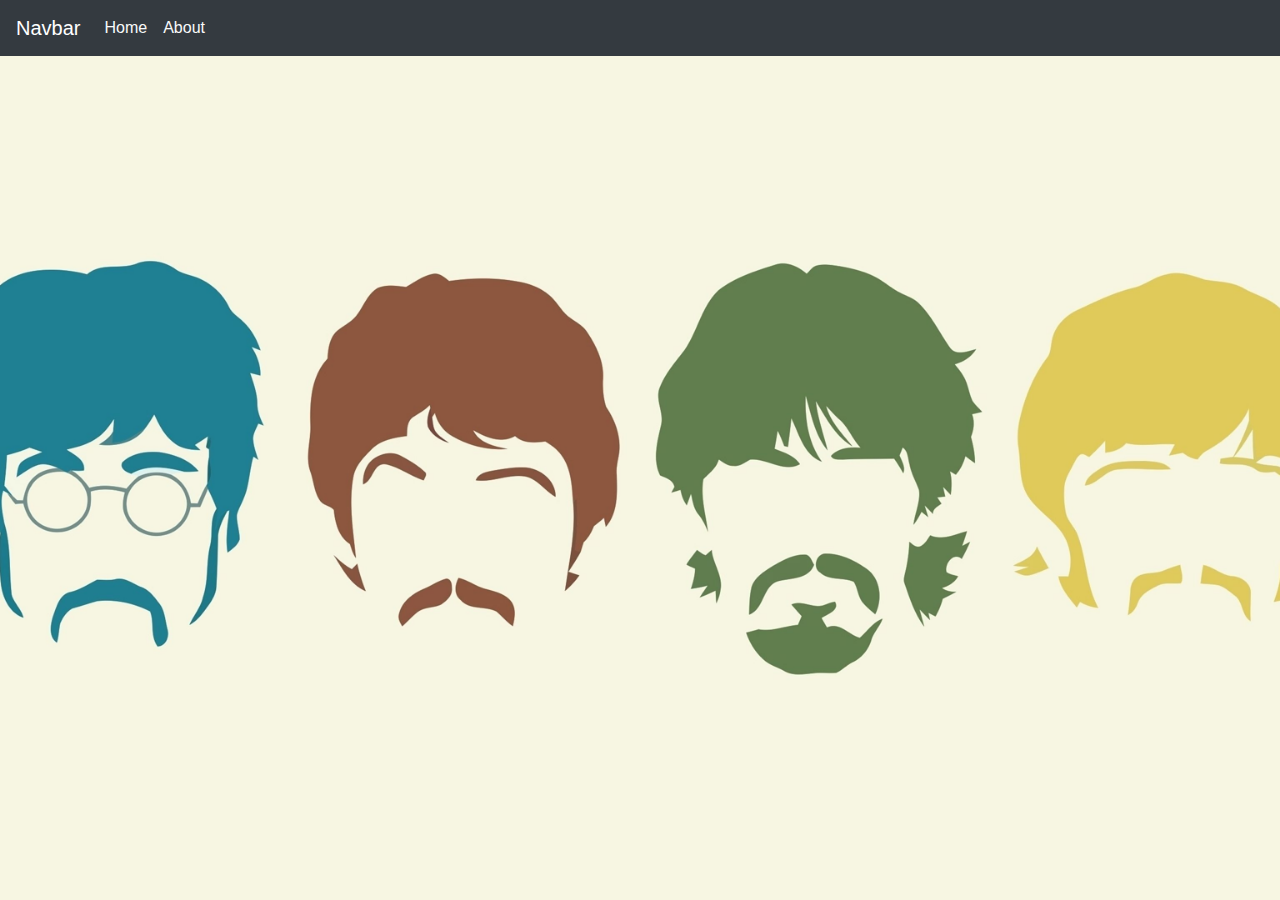
<file: index.html>
<!DOCTYPE html>
<html>
<head>
	<title>THE BEATLES</title>
	<meta name="viewport" content="width=device-width,initial-scale-1,shrink-ti-fit=no">
	<script src="https://code.jquery.com/jquery-3.3.1.slim.min.js" integrity="sha384-q8i/X+965DzO0rT7abK41JStQIAqVgRVzpbzo5smXKp4YfRvH+8abtTE1Pi6jizo" crossorigin="anonymous">
	</script>
	<script src="https://cdnjs.cloudflare.com/ajax/libs/popper.js/1.14.7/umd/popper.min.js" integrity="sha384-UO2eT0CpHqdSJQ6hJty5KVphtPhzWj9WO1clHTMGa3JDZwrnQq4sF86dIHNDz0W1" crossorigin="anonymous">
	</script>
	<script src="https://stackpath.bootstrapcdn.com/bootstrap/4.3.1/js/bootstrap.min.js" integrity="sha384-JjSmVgyd0p3pXB1rRibZUAYoIIy6OrQ6VrjIEaFf/nJGzIxFDsf4x0xIM+B07jRM" crossorigin="anonymous">
	</script>

	<link rel="stylesheet" href="https://stackpath.bootstrapcdn.com/bootstrap/4.3.1/css/bootstrap.min.css" integrity="sha384-ggOyR0iXCbMQv3Xipma34MD+dH/1fQ784/j6cY/iJTQUOhcWr7x9JvoRxT2MZw1T" crossorigin="anonymous">

	<link rel="stylesheet" type="text/css" href="https://cdnjs.cloudflare.com/ajax/libs/font-awesome/5.9.0/css/all.min.css">
	<link rel="stylesheet" type="text/css" href="css/style.css">
</head>
<body class="home-background">
	<nav class="navbar navbar-expand-lg navbar-dark bg-dark mb-5">
		  <a class="navbar-brand" href="#">Navbar</a>
		  <button class="navbar-toggler" type="button" data-toggle="collapse" data-target="#navbarNavAltMarkup" aria-controls="navbarNavAltMarkup" aria-expanded="false" aria-label="Toggle navigation">
		    <span class="navbar-toggler-icon"></span>
		  </button>
		  <div class="collapse navbar-collapse" id="navbarNavAltMarkup">
		    <div class="navbar-nav">
		      <a class="nav-item nav-link text-light active" href="#">Home <span class="sr-only">(current)</span></a>
		      <a class="nav-item nav-link text-light" href="about.html">About</a>
		 
		    </div>
		  </div>
	</nav>
	<div class="container"></div>
</body>
</html>
</file>
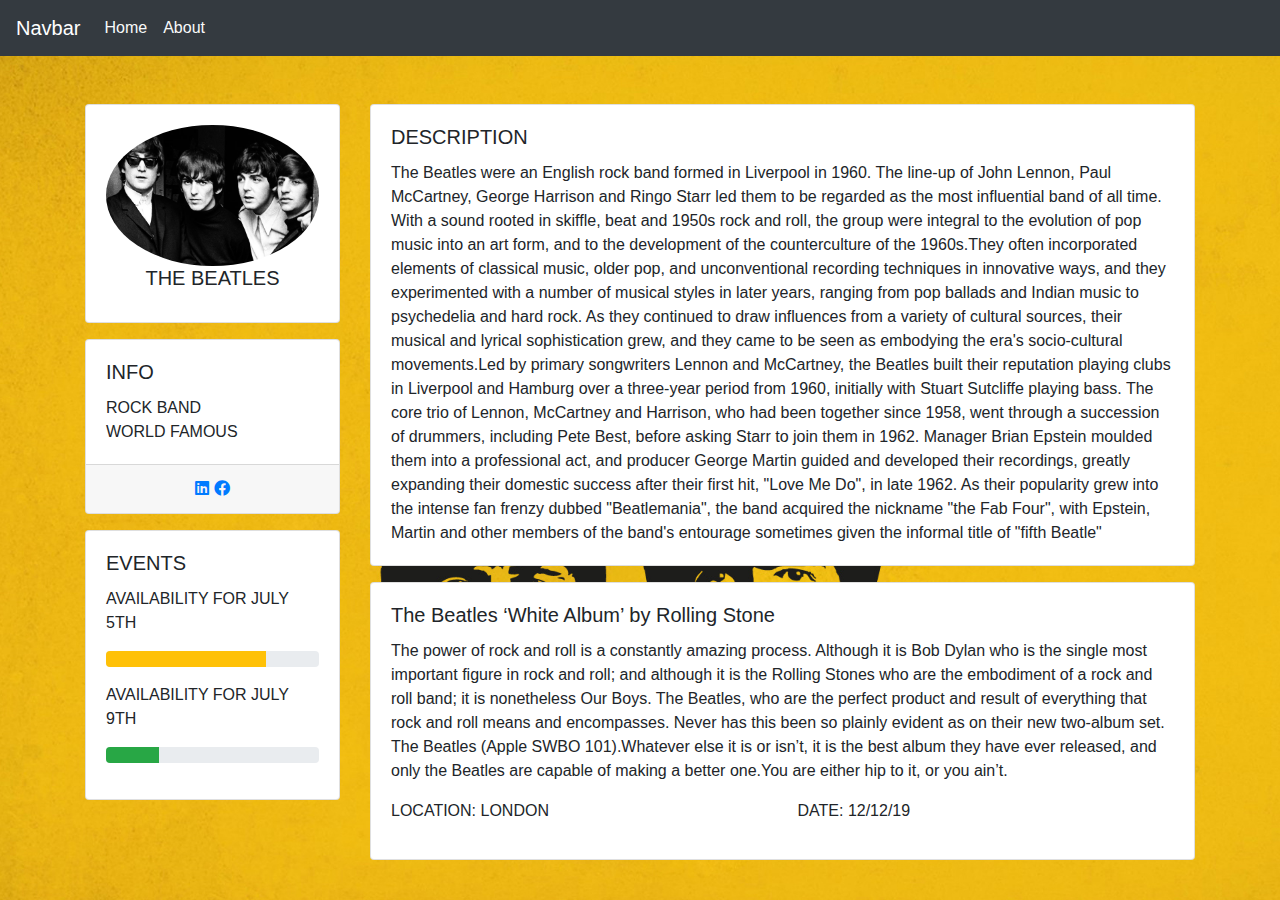
<file: about.html>
<!DOCTYPE html>
<html>
<head>
	<title>BEATLES</title>
	<meta name="viewport" content="width=device-width, initial-scale-1,shrink-ti-fit=no">
<script src="https://code.jquery.com/jquery-3.3.1.slim.min.js" integrity="sha384-q8i/X+965DzO0rT7abK41JStQIAqVgRVzpbzo5smXKp4YfRvH+8abtTE1Pi6jizo" crossorigin="anonymous">
</script>
<script src="https://cdnjs.cloudflare.com/ajax/libs/popper.js/1.14.7/umd/popper.min.js" integrity="sha384-UO2eT0CpHqdSJQ6hJty5KVphtPhzWj9WO1clHTMGa3JDZwrnQq4sF86dIHNDz0W1" crossorigin="anonymous">
</script>
<script src="https://stackpath.bootstrapcdn.com/bootstrap/4.3.1/js/bootstrap.min.js" integrity="sha384-JjSmVgyd0p3pXB1rRibZUAYoIIy6OrQ6VrjIEaFf/nJGzIxFDsf4x0xIM+B07jRM" crossorigin="anonymous">
</script>

	<link rel="stylesheet" href="https://stackpath.bootstrapcdn.com/bootstrap/4.3.1/css/bootstrap.min.css" integrity="sha384-ggOyR0iXCbMQv3Xipma34MD+dH/1fQ784/j6cY/iJTQUOhcWr7x9JvoRxT2MZw1T" crossorigin="anonymous">

	<link rel="stylesheet" type="text/css" href="https://cdnjs.cloudflare.com/ajax/libs/font-awesome/5.9.0/css/all.min.css">
	<link rel="stylesheet" type="text/css" href="css/about.css">

</head>
<body>
			<nav class="navbar navbar-expand-lg navbar-dark bg-dark mb-5">
		  <a class="navbar-brand" href="#">Navbar</a>
		  <button class="navbar-toggler" type="button" data-toggle="collapse" data-target="#navbarNavAltMarkup" aria-controls="navbarNavAltMarkup" aria-expanded="false" aria-label="Toggle navigation">
		    <span class="navbar-toggler-icon"></span>
		  </button>
		  <div class="collapse navbar-collapse" id="navbarNavAltMarkup">
		    <div class="navbar-nav">
		      <a class="nav-item nav-link text-light" href="index.html">Home <span class="sr-only">(current)</span></a>
		      <a class="nav-item nav-link text-light active" href="#">About</a>
		    </div>
		  </div>
			</nav>
	<div class="container">
	    <div class="row">	
	        <div class="col-md-3">
	        	<div class="card">
	        		 <div class="card-body text-center">
 		        		<img src="img/B.jpg" class="card-img rounded-circle" alt="...">
	        		 	<h5 class="card-title">THE BEATLES</h5>
						<p class="card-text"> </p>
					</div>
				</div>
			    <div class="card mt-3">
					<div class="card-body">
						<h5 class="card-title">INFO</h5>
						<p class="card-text">
						ROCK BAND<br>
						WORLD FAMOUS<br>
						</p>
					</div>
					<div class="card-footer text-center">
						<a href="https://www.linkedin.com/company/the-beatles/about/" target="_blank">
							<i class="fab fa-linkedin"></i>
						</a>
						<a href="https://en-gb.facebook.com/thebeatles/" target="_blank">
							<i class="fab fa-facebook"></i>
						</a>	
					</div>
				</div>
				<div class="card mt-3">
					<div class="card-body">
						<h5 class="card-title">EVENTS</h5>
						<p class="card-text">
							AVAILABILITY FOR JULY 5TH
							<div class="progress">
  							<div class="progress-bar bg-warning" role="progressbar" style="width: 75%" aria-valuenow="75" aria-valuemin="0" aria-valuemax="100">
  							</div>
							</div>
							</p>
			            <p class="card-text">
		           		AVAILABILITY FOR JULY 9TH
	                    	<div class="progress">
<div class="progress-bar bg-success" role="progressbar" style="width: 25%" aria-valuenow="25" aria-valuemin="0" aria-valuemax="100">
</div>
 							</div>		             
						</p>
					</div>
			 	</div>
			</div>
          	<div class="col-md-9">
          		<div class="card">
          			<div class="card-body">
          				<h5 class="card-title">DESCRIPTION</h5>
          				<p class="card-text">The Beatles were an English rock band formed in Liverpool in 1960. The line-up of John Lennon, Paul McCartney, George Harrison and Ringo Starr led them to be regarded as the most influential band of all time. With a sound rooted in skiffle, beat and 1950s rock and roll, the group were integral to the evolution of pop music into an art form, and to the development of the counterculture of the 1960s.They often incorporated elements of classical music, older pop, and unconventional recording techniques in innovative ways, and they experimented with a number of musical styles in later years, ranging from pop ballads and Indian music to psychedelia and hard rock. As they continued to draw influences from a variety of cultural sources, their musical and lyrical sophistication grew, and they came to be seen as embodying the era's socio-cultural movements.Led by primary songwriters Lennon and McCartney, the Beatles built their reputation playing clubs in Liverpool and Hamburg over a three-year period from 1960, initially with Stuart Sutcliffe playing bass. The core trio of Lennon, McCartney and Harrison, who had been together since 1958, went through a succession of drummers, including Pete Best, before asking Starr to join them in 1962. Manager Brian Epstein moulded them into a professional act, and producer George Martin guided and developed their recordings, greatly expanding their domestic success after their first hit, "Love Me Do", in late 1962. As their popularity grew into the intense fan frenzy dubbed "Beatlemania", the band acquired the nickname "the Fab Four", with Epstein, Martin and other members of the band's entourage sometimes given the informal title of "fifth Beatle"</p>
          			</div>
          		</div>
          	
                <div class="card mt-3">
          			<div class="card-body">
          				<h5 class="card-title">The Beatles ‘White Album’ by Rolling Stone</h5>
          				<p class="card-text">The power of rock and roll is a constantly amazing process. Although it is Bob Dylan who is the single most important figure in rock and roll; and although it is the Rolling Stones who are the embodiment of a rock and roll band; it is nonetheless Our Boys. The Beatles, who are the perfect product and result of everything that rock and roll means and encompasses. Never has this been so plainly evident as on their new two-album set. The Beatles (Apple SWBO 101).Whatever else it is or isn’t, it is the best album they have ever released, and only the Beatles are capable of making a better one.You are either hip to it, or you ain’t.</p>
          				<div class="row">
          				<div class="col-md-6">
          				<p> LOCATION: LONDON </p>
          				</div>	
                        <div class="col-md-6">
          				<p> DATE: 12/12/19 </p>
          				</div>
          				</div>
          			</div>
      		    </div>
		    </div>
	 	</div>
</body>
</html>
</file>
<file: css/style.css>
.home-background{
	background: url("../img/download.jpg") no-repeat center
	center fixed;
	-webkit-background-size:cover;
	-moz-background-size: cover;
	-o-background-size:cover;
	background-size: cover;
}
</file>
<file: css/about.css>
body{
	background: url("../img/wall.jpg") no-repeat center
	center fixed;
	-webkit-background-size:cover;
	-moz-background-size: cover;
	-o-background-size:cover;
	background-size: cover;
}
</file>
